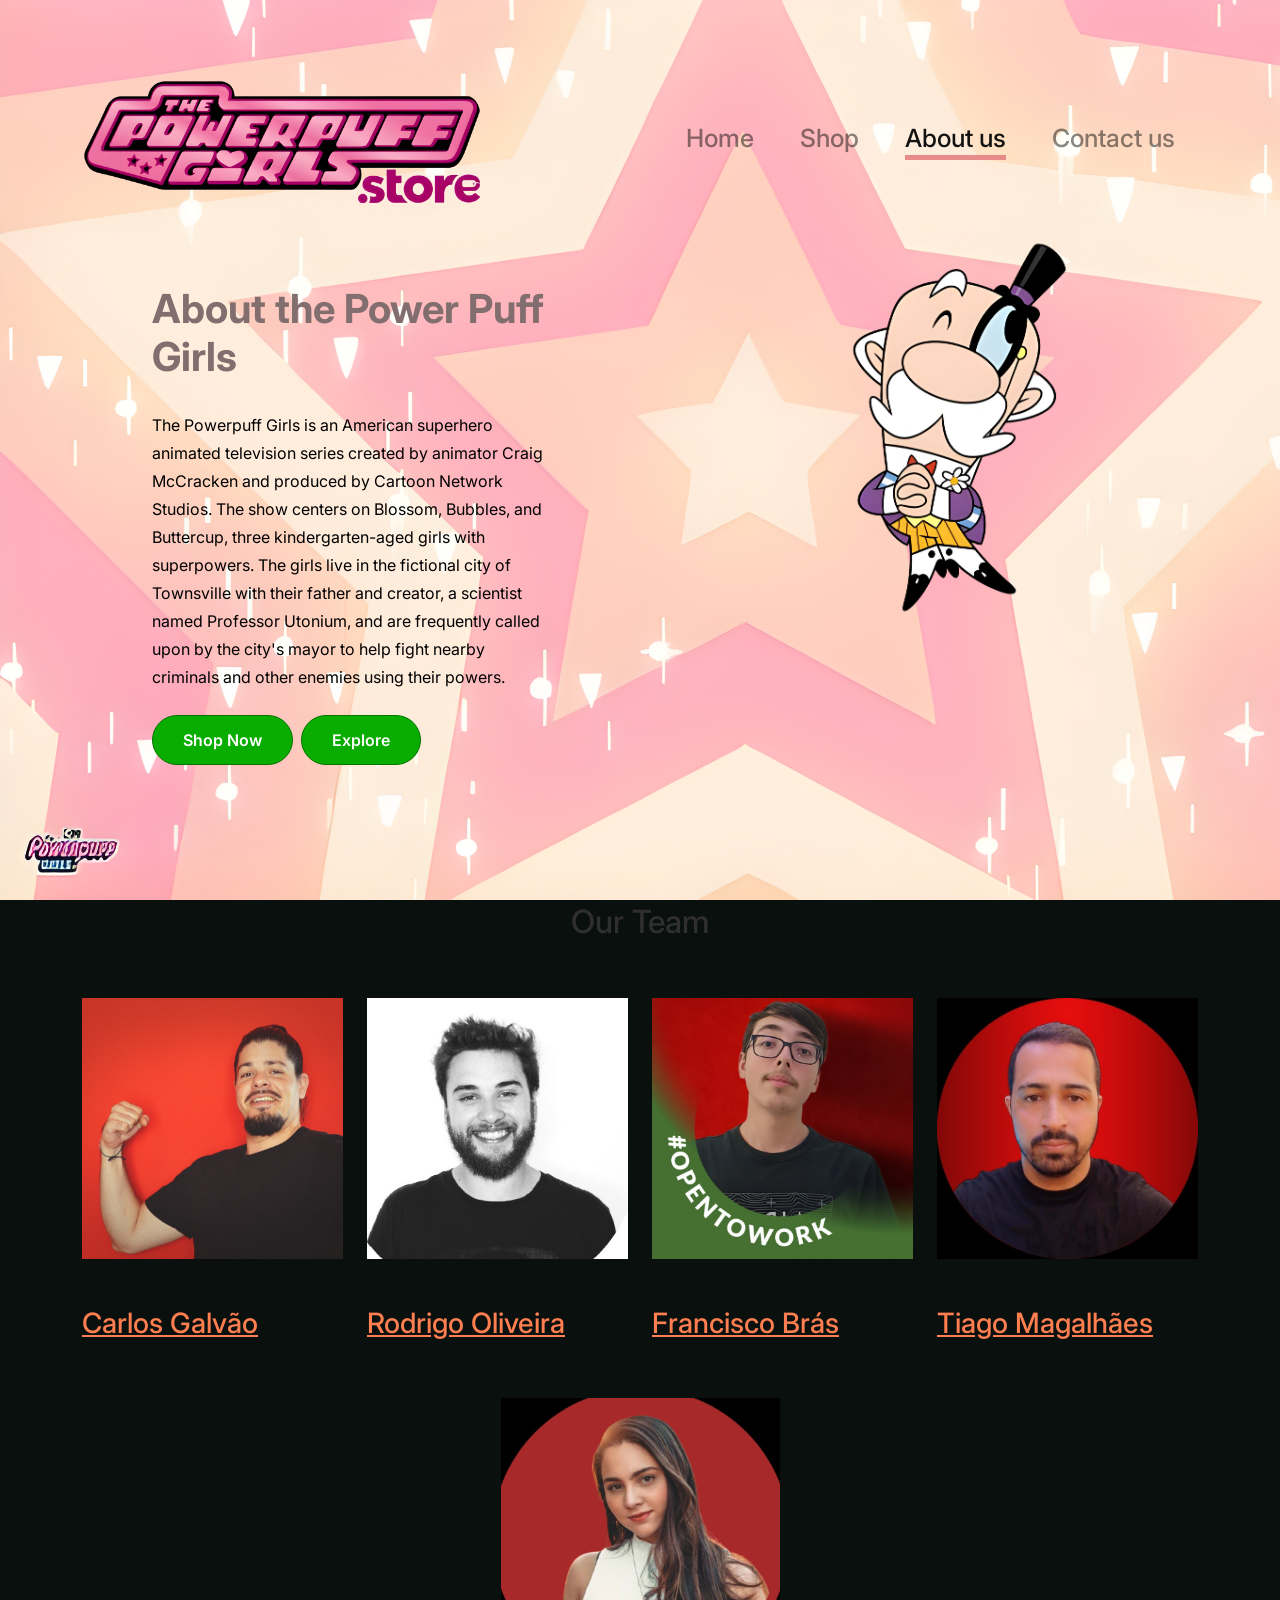
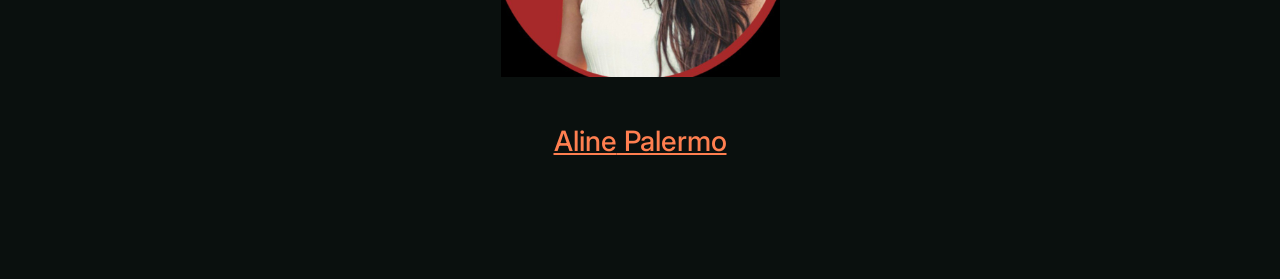
<file: Hackathon Front/about.html>
<!doctype html>
<html lang="en">
<head>
  <meta charset="utf-8">
  <meta name="viewport" content="width=device-width, initial-scale=1, shrink-to-fit=no">
  <meta name="author" content="Untree.co">
  <link rel="shortcut icon" href="power-images/image-removebg-preview.png">

  <meta name="description" content="" />
  <meta name="keywords" content="bootstrap, bootstrap4" />

		<!-- Bootstrap CSS -->
		<link href="css/bootstrap.min.css" rel="stylesheet">
		<link href="https://cdnjs.cloudflare.com/ajax/libs/font-awesome/6.0.0-beta3/css/all.min.css" rel="stylesheet">
		<link href="css/tiny-slider.css" rel="stylesheet">
		<link href="css/style.css" rel="stylesheet">
		<title>Power Puff Girls</title>
	</head>

	<body style="background-image: url(power-images/headerbg.png); background-repeat: no-repeat; background-attachment: fixed; background-size: cover;">

		<!-- Start Header/Navigation -->
		<nav class="custom-navbar navbar navbar navbar-expand-md navbar-dark bg-dark" arial-label="Furni navigation bar">

			<div class="container">
				<a class="navbar-brand" href="index.html"><img src="power-images/navbar.png" style="width: 400px;"></img><span></span></a>

				<button class="navbar-toggler" type="button" data-bs-toggle="collapse" data-bs-target="#navbarsFurni" aria-controls="navbarsFurni" aria-expanded="false" aria-label="Toggle navigation">
					<span class="navbar-toggler-icon"></span>
				</button>

				<div class="collapse navbar-collapse" id="navbarsFurni">
					<ul class="custom-navbar-nav navbar-nav ms-auto mb-2 mb-md-0">
						<li class="nav-item ">
							<a class="nav-link" href="index.html">Home</a>
						</li>
						<li><a class="nav-link" href="shop.html">Shop</a></li>
						<li class="active"><a class="nav-link" href="about.html">About us</a></li>
						
						
						<li><a class="nav-link" href="contact.html">Contact us</a></li>
					</ul>

					
				</div>
			</div>
				
		</nav>
		<!-- End Header/Navigation -->

		<!-- Start Hero Section -->
			<div class="hero">
				<div class="container">
					<div class="row justify-content-between">
						<div class="col-lg-5">
							<div class="intro-excerpt">
								<h1>About the Power Puff Girls</h1>
								<p class="mb-4" style="color: black; font-size: medium;">The Powerpuff Girls is an American superhero animated television series created by animator Craig McCracken and produced by Cartoon Network Studios. The show centers on Blossom, Bubbles, and Buttercup, three kindergarten-aged girls with superpowers. The girls live in the fictional city of Townsville with their father and creator, a scientist named Professor Utonium, and are frequently called upon by the city's mayor to help fight nearby criminals and other enemies using their powers.</p>
								<p><a href="shop.html" class="btn btn-secondary me-2" style="background-color: #09ad00; border-color: #067200; color: white;">Shop Now</a><a href="shop.html" class="btn btn-white" style="background-color:#09ad00; border-color: #067200;">Explore</a></p>
							</div>
						</div>
						<div class="col-lg-7">
							<div class="hero-img-wrap">
								<img src="power-images/Aboutusmayor.png" class="img-fluid" style="width: 900px;">
							</div>
						</div>
					</div>
				</div>
			</div>
		<!-- End Hero Section -->

		

		<!-- Start Why Choose Us Section -->
		
		<!-- End Why Choose Us Section -->

		<!-- Start Team Section -->
		<div class="untree_co-section">
			<div class="container">

				<div class="row mb-5">
					<div class="col-lg-5 mx-auto text-center">
						<h2 class="section-title">Our Team</h2>
					</div>
				</div>

				<div class="row">

					<!-- Start Column 1 -->
					<div class="col-12 col-md-6 col-lg-3 mb-5 mb-md-0">
						<img src="power-images/Galvao.jpg" class="img-fluid mb-5">
						<h3 clas><a href="https://www.linkedin.com/in/carlosgalvao13/"><span class="">Carlos</span> Galvão</a></h3>


					</div> 
					<!-- End Column 1 -->

					<!-- Start Column 2 -->
					<div class="col-12 col-md-6 col-lg-3 mb-5 mb-md-0">
						<img src="power-images/Rodrigo.jpg" class="img-fluid mb-5">

						<h3 clas><a href="https://www.linkedin.com/in/rodrigooliveira94/"><span class="">Rodrigo</span> Oliveira</a></h3>
          


					</div> 
					<!-- End Column 2 -->

					<!-- Start Column 3 -->
					<div class="col-12 col-md-6 col-lg-3 mb-5 mb-md-0">
						<img src="power-images/Pudim.jpg" class="img-fluid mb-5">
						<h3 clas><a href="https://www.linkedin.com/in/dev-francisco-bras/"><span class="">Francisco</span> Brás</a></h3>


					</div> 
					<!-- End Column 3 -->

					<!-- Start Column 4 -->
					<div class="col-12 col-md-6 col-lg-3 mb-5 mb-md-0">
						<img src="power-images/Tiago.jpg" class="img-fluid mb-5">

						<h3 clas><a href="https://www.linkedin.com/in/dev-tiago-magalhaes/"><span class="">Tiago</span> Magalhães</a></h3>



          
					</div> 
					<!-- End Column 4 -->

					<!-- Start Column 4 -->
					<center><div class="col-12 col-md-6 col-lg-3 mb-5 mb-md-0" style="padding-top: 50px;">
						<img src="power-images/Aline.jpg" class="img-fluid mb-5">

						<h3 clas><a href="https://www.linkedin.com/in/alinepalermo/"><span class="">Aline</span> Palermo</a></h3>

            

          
					</div> </center>
					<!-- End Column 4 -->

					

				</div>
			</div>
		</div>
		<!-- End Team Section -->
		<style>
			 a{
				color: coral;
			}
		</style>

		<script src="js/bootstrap.bundle.min.js"></script>
		<script src="js/tiny-slider.js"></script>
		<script src="js/custom.js"></script>
	</body>

</html>
</file>
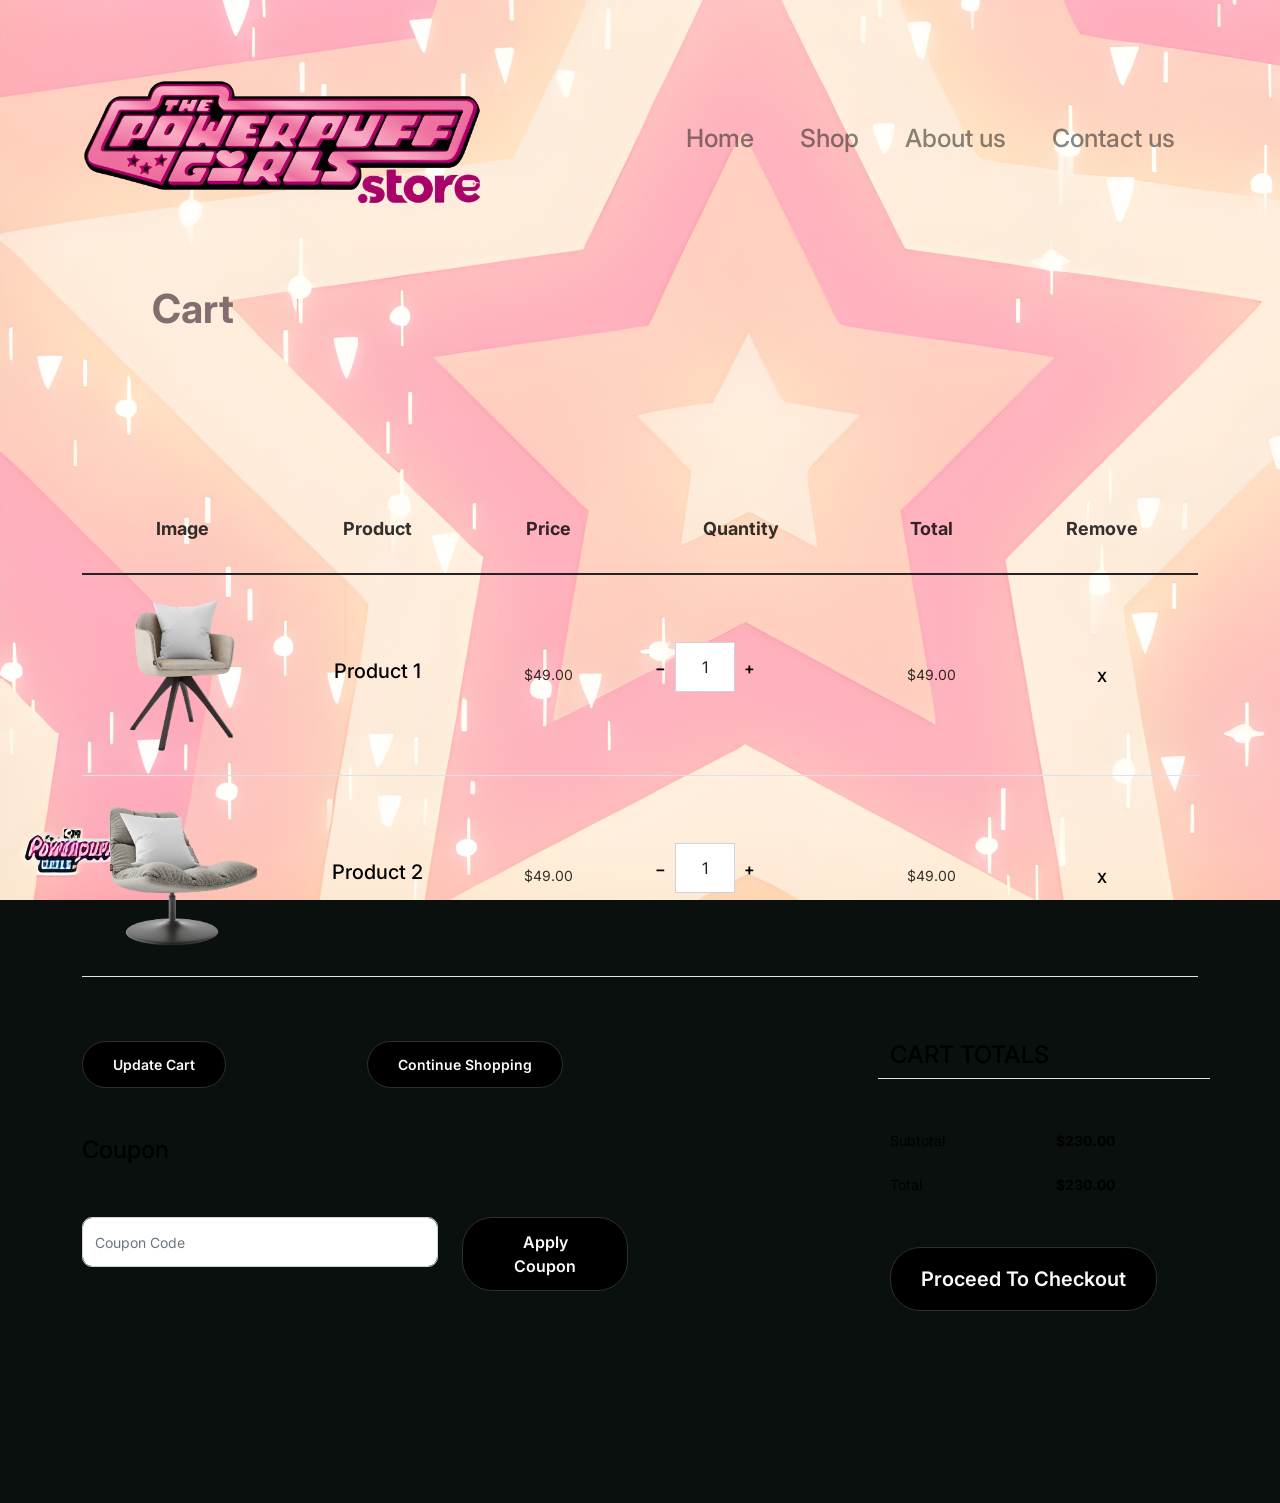
<file: Hackathon Front/cart.html>
<!doctype html>
<html lang="en">
<head>
  <meta charset="utf-8">
  <meta name="viewport" content="width=device-width, initial-scale=1, shrink-to-fit=no">
  <meta name="author" content="Untree.co">
  <link rel="shortcut icon" href="power-images/image-removebg-preview.png">

  <meta name="description" content="" />
  <meta name="keywords" content="bootstrap, bootstrap4" />

		<!-- Bootstrap CSS -->
		<link href="css/bootstrap.min.css" rel="stylesheet">
		<link href="https://cdnjs.cloudflare.com/ajax/libs/font-awesome/6.0.0-beta3/css/all.min.css" rel="stylesheet">
		<link href="css/tiny-slider.css" rel="stylesheet">
		<link href="css/style.css" rel="stylesheet">
		<title>Power Puff Girls</title>
	</head>

	<body style="background-image: url(power-images/headerbg.png); background-repeat: no-repeat; background-attachment: fixed; background-size: cover;">

		<!-- Start Header/Navigation -->
		<nav class="custom-navbar navbar navbar navbar-expand-md navbar-dark bg-dark" arial-label="Furni navigation bar">

			<div class="container">
				<a class="navbar-brand" href="index.html"><img src="power-images/navbar.png" style="width: 400px;"></img><span></span></a>

				<button class="navbar-toggler" type="button" data-bs-toggle="collapse" data-bs-target="#navbarsFurni" aria-controls="navbarsFurni" aria-expanded="false" aria-label="Toggle navigation">
					<span class="navbar-toggler-icon"></span>
				</button>

				<div class="collapse navbar-collapse" id="navbarsFurni">
					<ul class="custom-navbar-nav navbar-nav ms-auto mb-2 mb-md-0">
						<li class="nav-item ">
							<a class="nav-link" href="index.html">Home</a>
						</li>
						<li><a class="nav-link" href="shop.html">Shop</a></li>
						<li><a class="nav-link" href="about.html">About us</a></li>
						
						
						<li><a class="nav-link" href="contact.html">Contact us</a></li>
					</ul>

					
				</div>
			</div>
				
		</nav>
		<!-- End Header/Navigation -->

		<!-- Start Hero Section -->
			<div class="hero">
				<div class="container">
					<div class="row justify-content-between">
						<div class="col-lg-5">
							<div class="intro-excerpt">
								<h1>Cart</h1>
							</div>
						</div>
						<div class="col-lg-7">
							
						</div>
					</div>
				</div>
			</div>
		<!-- End Hero Section -->

		

		<div class="untree_co-section before-footer-section">
            <div class="container">
              <div class="row mb-5">
                <form class="col-md-12" method="post">
                  <div class="site-blocks-table">
                    <table class="table">
                      <thead>
                        <tr>
                          <th class="product-thumbnail">Image</th>
                          <th class="product-name">Product</th>
                          <th class="product-price">Price</th>
                          <th class="product-quantity">Quantity</th>
                          <th class="product-total">Total</th>
                          <th class="product-remove">Remove</th>
                        </tr>
                      </thead>
                      <tbody>
                        <tr>
                          <td class="product-thumbnail">
                            <img src="images/product-1.png" alt="Image" class="img-fluid">
                          </td>
                          <td class="product-name">
                            <h2 class="h5 text-black">Product 1</h2>
                          </td>
                          <td>$49.00</td>
                          <td>
                            <div class="input-group mb-3 d-flex align-items-center quantity-container" style="max-width: 120px;">
                              <div class="input-group-prepend">
                                <button class="btn btn-outline-black decrease" type="button">&minus;</button>
                              </div>
                              <input type="text" class="form-control text-center quantity-amount" value="1" placeholder="" aria-label="Example text with button addon" aria-describedby="button-addon1">
                              <div class="input-group-append">
                                <button class="btn btn-outline-black increase" type="button">&plus;</button>
                              </div>
                            </div>
        
                          </td>
                          <td>$49.00</td>
                          <td><a href="#" class="btn btn-black btn-sm">X</a></td>
                        </tr>
        
                        <tr>
                          <td class="product-thumbnail">
                            <img src="images/product-2.png" alt="Image" class="img-fluid">
                          </td>
                          <td class="product-name">
                            <h2 class="h5 text-black">Product 2</h2>
                          </td>
                          <td>$49.00</td>
                          <td>
                            <div class="input-group mb-3 d-flex align-items-center quantity-container" style="max-width: 120px;">
                              <div class="input-group-prepend">
                                <button class="btn btn-outline-black decrease" type="button">&minus;</button>
                              </div>
                              <input type="text" class="form-control text-center quantity-amount" value="1" placeholder="" aria-label="Example text with button addon" aria-describedby="button-addon1">
                              <div class="input-group-append">
                                <button class="btn btn-outline-black increase" type="button">&plus;</button>
                              </div>
                            </div>
        
                          </td>
                          <td>$49.00</td>
                          <td><a href="#" class="btn btn-black btn-sm">X</a></td>
                        </tr>
                      </tbody>
                    </table>
                  </div>
                </form>
              </div>
        
              <div class="row">
                <div class="col-md-6">
                  <div class="row mb-5">
                    <div class="col-md-6 mb-3 mb-md-0">
                      <button class="btn btn-black btn-sm btn-block">Update Cart</button>
                    </div>
                    <div class="col-md-6">
                      <button class="btn btn-outline-black btn-sm btn-block">Continue Shopping</button>
                    </div>
                  </div>
                  <div class="row">
                    <div class="col-md-12">
                      <label class="text-black h4" for="coupon">Coupon</label>
                      <p>Enter your coupon code if you have one.</p>
                    </div>
                    <div class="col-md-8 mb-3 mb-md-0">
                      <input type="text" class="form-control py-3" id="coupon" placeholder="Coupon Code">
                    </div>
                    <div class="col-md-4">
                      <button class="btn btn-black">Apply Coupon</button>
                    </div>
                  </div>
                </div>
                <div class="col-md-6 pl-5">
                  <div class="row justify-content-end">
                    <div class="col-md-7">
                      <div class="row">
                        <div class="col-md-12 text-right border-bottom mb-5">
                          <h3 class="text-black h4 text-uppercase">Cart Totals</h3>
                        </div>
                      </div>
                      <div class="row mb-3">
                        <div class="col-md-6">
                          <span class="text-black">Subtotal</span>
                        </div>
                        <div class="col-md-6 text-right">
                          <strong class="text-black">$230.00</strong>
                        </div>
                      </div>
                      <div class="row mb-5">
                        <div class="col-md-6">
                          <span class="text-black">Total</span>
                        </div>
                        <div class="col-md-6 text-right">
                          <strong class="text-black">$230.00</strong>
                        </div>
                      </div>
        
                      <div class="row">
                        <div class="col-md-12">
                          <button class="btn btn-black btn-lg py-3 btn-block" onclick="window.location='checkout.html'">Proceed To Checkout</button>
                        </div>
                      </div>
                    </div>
                  </div>
                </div>
              </div>
            </div>
          </div>
		




		<script src="js/bootstrap.bundle.min.js"></script>
		<script src="js/tiny-slider.js"></script>
		<script src="js/custom.js"></script>
	</body>

</html>
</file>
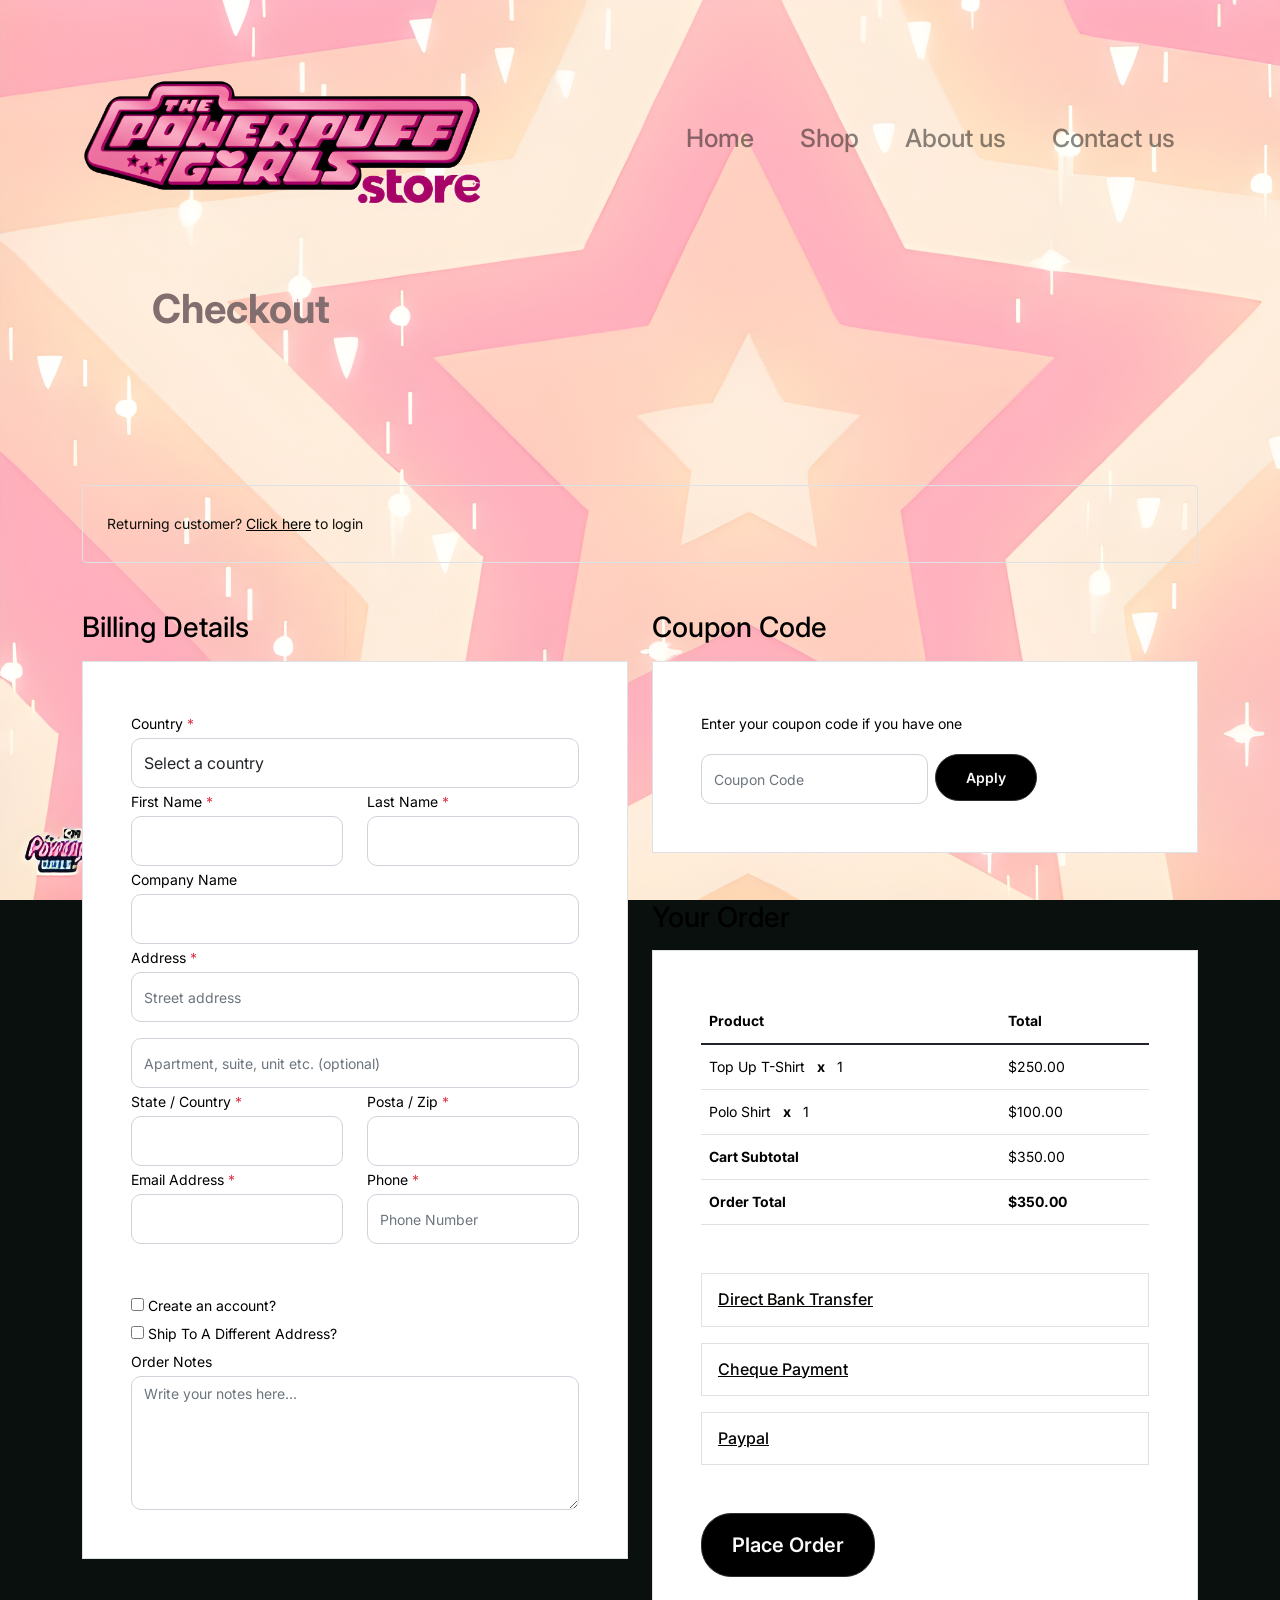
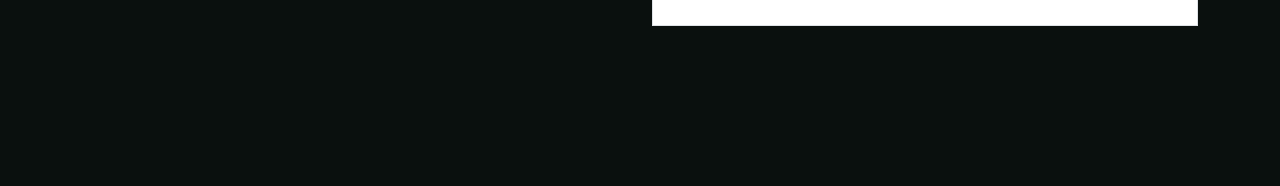
<file: Hackathon Front/checkout.html>
<!doctype html>
<html lang="en">
<head>
  <meta charset="utf-8">
  <meta name="viewport" content="width=device-width, initial-scale=1, shrink-to-fit=no">
  <meta name="author" content="Untree.co">
  <link rel="shortcut icon" href="power-images/image-removebg-preview.png">

  <meta name="description" content="" />
  <meta name="keywords" content="bootstrap, bootstrap4" />

		<!-- Bootstrap CSS -->
		<link href="css/bootstrap.min.css" rel="stylesheet">
		<link href="https://cdnjs.cloudflare.com/ajax/libs/font-awesome/6.0.0-beta3/css/all.min.css" rel="stylesheet">
		<link href="css/tiny-slider.css" rel="stylesheet">
		<link href="css/style.css" rel="stylesheet">
		<title>Power Puff Girls</title>
	</head>

	<body style="background-image: url(power-images/headerbg.png); background-repeat: no-repeat; background-attachment: fixed; background-size: cover;">

		<!-- Start Header/Navigation -->
		<nav class="custom-navbar navbar navbar navbar-expand-md navbar-dark bg-dark" arial-label="Furni navigation bar">

			<div class="container">
				<a class="navbar-brand" href="index.html"><img src="power-images/navbar.png" style="width: 400px;"></img><span></span></a>

				<button class="navbar-toggler" type="button" data-bs-toggle="collapse" data-bs-target="#navbarsFurni" aria-controls="navbarsFurni" aria-expanded="false" aria-label="Toggle navigation">
					<span class="navbar-toggler-icon"></span>
				</button>

				<div class="collapse navbar-collapse" id="navbarsFurni">
					<ul class="custom-navbar-nav navbar-nav ms-auto mb-2 mb-md-0">
						<li class="nav-item ">
							<a class="nav-link" href="index.html">Home</a>
						</li>
						<li><a class="nav-link" href="shop.html">Shop</a></li>
						<li><a class="nav-link" href="about.html">About us</a></li>
						
						
						<li><a class="nav-link" href="contact.html">Contact us</a></li>
					</ul>

					
				</div>
			</div>
				
		</nav>
		<!-- End Header/Navigation -->

		<!-- Start Hero Section -->
			<div class="hero">
				<div class="container">
					<div class="row justify-content-between">
						<div class="col-lg-5">
							<div class="intro-excerpt">
								<h1>Checkout</h1>
							</div>
						</div>
						<div class="col-lg-7">
							
						</div>
					</div>
				</div>
			</div>
		<!-- End Hero Section -->

		<div class="untree_co-section">
		    <div class="container">
		      <div class="row mb-5">
		        <div class="col-md-12">
		          <div class="border p-4 rounded" role="alert">
		            Returning customer? <a href="#">Click here</a> to login
		          </div>
		        </div>
		      </div>
		      <div class="row">
		        <div class="col-md-6 mb-5 mb-md-0">
		          <h2 class="h3 mb-3 text-black">Billing Details</h2>
		          <div class="p-3 p-lg-5 border bg-white">
		            <div class="form-group">
		              <label for="c_country" class="text-black">Country <span class="text-danger">*</span></label>
		              <select id="c_country" class="form-control">
		                <option value="1">Select a country</option>    
		                <option value="2">bangladesh</option>    
		                <option value="3">Algeria</option>    
		                <option value="4">Afghanistan</option>    
		                <option value="5">Ghana</option>    
		                <option value="6">Albania</option>    
		                <option value="7">Bahrain</option>    
		                <option value="8">Colombia</option>    
		                <option value="9">Dominican Republic</option>    
		              </select>
		            </div>
		            <div class="form-group row">
		              <div class="col-md-6">
		                <label for="c_fname" class="text-black">First Name <span class="text-danger">*</span></label>
		                <input type="text" class="form-control" id="c_fname" name="c_fname">
		              </div>
		              <div class="col-md-6">
		                <label for="c_lname" class="text-black">Last Name <span class="text-danger">*</span></label>
		                <input type="text" class="form-control" id="c_lname" name="c_lname">
		              </div>
		            </div>

		            <div class="form-group row">
		              <div class="col-md-12">
		                <label for="c_companyname" class="text-black">Company Name </label>
		                <input type="text" class="form-control" id="c_companyname" name="c_companyname">
		              </div>
		            </div>

		            <div class="form-group row">
		              <div class="col-md-12">
		                <label for="c_address" class="text-black">Address <span class="text-danger">*</span></label>
		                <input type="text" class="form-control" id="c_address" name="c_address" placeholder="Street address">
		              </div>
		            </div>

		            <div class="form-group mt-3">
		              <input type="text" class="form-control" placeholder="Apartment, suite, unit etc. (optional)">
		            </div>

		            <div class="form-group row">
		              <div class="col-md-6">
		                <label for="c_state_country" class="text-black">State / Country <span class="text-danger">*</span></label>
		                <input type="text" class="form-control" id="c_state_country" name="c_state_country">
		              </div>
		              <div class="col-md-6">
		                <label for="c_postal_zip" class="text-black">Posta / Zip <span class="text-danger">*</span></label>
		                <input type="text" class="form-control" id="c_postal_zip" name="c_postal_zip">
		              </div>
		            </div>

		            <div class="form-group row mb-5">
		              <div class="col-md-6">
		                <label for="c_email_address" class="text-black">Email Address <span class="text-danger">*</span></label>
		                <input type="text" class="form-control" id="c_email_address" name="c_email_address">
		              </div>
		              <div class="col-md-6">
		                <label for="c_phone" class="text-black">Phone <span class="text-danger">*</span></label>
		                <input type="text" class="form-control" id="c_phone" name="c_phone" placeholder="Phone Number">
		              </div>
		            </div>

		            <div class="form-group">
		              <label for="c_create_account" class="text-black" data-bs-toggle="collapse" href="#create_an_account" role="button" aria-expanded="false" aria-controls="create_an_account"><input type="checkbox" value="1" id="c_create_account"> Create an account?</label>
		              <div class="collapse" id="create_an_account">
		                <div class="py-2 mb-4">
		                  <p class="mb-3">Create an account by entering the information below. If you are a returning customer please login at the top of the page.</p>
		                  <div class="form-group">
		                    <label for="c_account_password" class="text-black">Account Password</label>
		                    <input type="email" class="form-control" id="c_account_password" name="c_account_password" placeholder="">
		                  </div>
		                </div>
		              </div>
		            </div>


		            <div class="form-group">
		              <label for="c_ship_different_address" class="text-black" data-bs-toggle="collapse" href="#ship_different_address" role="button" aria-expanded="false" aria-controls="ship_different_address"><input type="checkbox" value="1" id="c_ship_different_address"> Ship To A Different Address?</label>
		              <div class="collapse" id="ship_different_address">
		                <div class="py-2">

		                  <div class="form-group">
		                    <label for="c_diff_country" class="text-black">Country <span class="text-danger">*</span></label>
		                    <select id="c_diff_country" class="form-control">
		                      <option value="1">Select a country</option>    
		                      <option value="2">bangladesh</option>    
		                      <option value="3">Algeria</option>    
		                      <option value="4">Afghanistan</option>    
		                      <option value="5">Ghana</option>    
		                      <option value="6">Albania</option>    
		                      <option value="7">Bahrain</option>    
		                      <option value="8">Colombia</option>    
		                      <option value="9">Dominican Republic</option>    
		                    </select>
		                  </div>


		                  <div class="form-group row">
		                    <div class="col-md-6">
		                      <label for="c_diff_fname" class="text-black">First Name <span class="text-danger">*</span></label>
		                      <input type="text" class="form-control" id="c_diff_fname" name="c_diff_fname">
		                    </div>
		                    <div class="col-md-6">
		                      <label for="c_diff_lname" class="text-black">Last Name <span class="text-danger">*</span></label>
		                      <input type="text" class="form-control" id="c_diff_lname" name="c_diff_lname">
		                    </div>
		                  </div>

		                  <div class="form-group row">
		                    <div class="col-md-12">
		                      <label for="c_diff_companyname" class="text-black">Company Name </label>
		                      <input type="text" class="form-control" id="c_diff_companyname" name="c_diff_companyname">
		                    </div>
		                  </div>

		                  <div class="form-group row  mb-3">
		                    <div class="col-md-12">
		                      <label for="c_diff_address" class="text-black">Address <span class="text-danger">*</span></label>
		                      <input type="text" class="form-control" id="c_diff_address" name="c_diff_address" placeholder="Street address">
		                    </div>
		                  </div>

		                  <div class="form-group">
		                    <input type="text" class="form-control" placeholder="Apartment, suite, unit etc. (optional)">
		                  </div>

		                  <div class="form-group row">
		                    <div class="col-md-6">
		                      <label for="c_diff_state_country" class="text-black">State / Country <span class="text-danger">*</span></label>
		                      <input type="text" class="form-control" id="c_diff_state_country" name="c_diff_state_country">
		                    </div>
		                    <div class="col-md-6">
		                      <label for="c_diff_postal_zip" class="text-black">Posta / Zip <span class="text-danger">*</span></label>
		                      <input type="text" class="form-control" id="c_diff_postal_zip" name="c_diff_postal_zip">
		                    </div>
		                  </div>

		                  <div class="form-group row mb-5">
		                    <div class="col-md-6">
		                      <label for="c_diff_email_address" class="text-black">Email Address <span class="text-danger">*</span></label>
		                      <input type="text" class="form-control" id="c_diff_email_address" name="c_diff_email_address">
		                    </div>
		                    <div class="col-md-6">
		                      <label for="c_diff_phone" class="text-black">Phone <span class="text-danger">*</span></label>
		                      <input type="text" class="form-control" id="c_diff_phone" name="c_diff_phone" placeholder="Phone Number">
		                    </div>
		                  </div>

		                </div>

		              </div>
		            </div>

		            <div class="form-group">
		              <label for="c_order_notes" class="text-black">Order Notes</label>
		              <textarea name="c_order_notes" id="c_order_notes" cols="30" rows="5" class="form-control" placeholder="Write your notes here..."></textarea>
		            </div>

		          </div>
		        </div>
		        <div class="col-md-6">

		          <div class="row mb-5">
		            <div class="col-md-12">
		              <h2 class="h3 mb-3 text-black">Coupon Code</h2>
		              <div class="p-3 p-lg-5 border bg-white">

		                <label for="c_code" class="text-black mb-3">Enter your coupon code if you have one</label>
		                <div class="input-group w-75 couponcode-wrap">
		                  <input type="text" class="form-control me-2" id="c_code" placeholder="Coupon Code" aria-label="Coupon Code" aria-describedby="button-addon2">
		                  <div class="input-group-append">
		                    <button class="btn btn-black btn-sm" type="button" id="button-addon2">Apply</button>
		                  </div>
		                </div>

		              </div>
		            </div>
		          </div>

		          <div class="row mb-5">
		            <div class="col-md-12">
		              <h2 class="h3 mb-3 text-black">Your Order</h2>
		              <div class="p-3 p-lg-5 border bg-white">
		                <table class="table site-block-order-table mb-5">
		                  <thead>
		                    <th>Product</th>
		                    <th>Total</th>
		                  </thead>
		                  <tbody>
		                    <tr>
		                      <td>Top Up T-Shirt <strong class="mx-2">x</strong> 1</td>
		                      <td>$250.00</td>
		                    </tr>
		                    <tr>
		                      <td>Polo Shirt <strong class="mx-2">x</strong>   1</td>
		                      <td>$100.00</td>
		                    </tr>
		                    <tr>
		                      <td class="text-black font-weight-bold"><strong>Cart Subtotal</strong></td>
		                      <td class="text-black">$350.00</td>
		                    </tr>
		                    <tr>
		                      <td class="text-black font-weight-bold"><strong>Order Total</strong></td>
		                      <td class="text-black font-weight-bold"><strong>$350.00</strong></td>
		                    </tr>
		                  </tbody>
		                </table>

		                <div class="border p-3 mb-3">
		                  <h3 class="h6 mb-0"><a class="d-block" data-bs-toggle="collapse" href="#collapsebank" role="button" aria-expanded="false" aria-controls="collapsebank">Direct Bank Transfer</a></h3>

		                  <div class="collapse" id="collapsebank">
		                    <div class="py-2">
		                      <p class="mb-0">Make your payment directly into our bank account. Please use your Order ID as the payment reference. Your order won’t be shipped until the funds have cleared in our account.</p>
		                    </div>
		                  </div>
		                </div>

		                <div class="border p-3 mb-3">
		                  <h3 class="h6 mb-0"><a class="d-block" data-bs-toggle="collapse" href="#collapsecheque" role="button" aria-expanded="false" aria-controls="collapsecheque">Cheque Payment</a></h3>

		                  <div class="collapse" id="collapsecheque">
		                    <div class="py-2">
		                      <p class="mb-0">Make your payment directly into our bank account. Please use your Order ID as the payment reference. Your order won’t be shipped until the funds have cleared in our account.</p>
		                    </div>
		                  </div>
		                </div>

		                <div class="border p-3 mb-5">
		                  <h3 class="h6 mb-0"><a class="d-block" data-bs-toggle="collapse" href="#collapsepaypal" role="button" aria-expanded="false" aria-controls="collapsepaypal">Paypal</a></h3>

		                  <div class="collapse" id="collapsepaypal">
		                    <div class="py-2">
		                      <p class="mb-0">Make your payment directly into our bank account. Please use your Order ID as the payment reference. Your order won’t be shipped until the funds have cleared in our account.</p>
		                    </div>
		                  </div>
		                </div>

		                <div class="form-group">
		                  <button class="btn btn-black btn-lg py-3 btn-block" onclick="window.location='thankyou.html'">Place Order</button>
		                </div>

		              </div>
		            </div>
		          </div>

		        </div>
		      </div>
		      <!-- </form> -->
		    </div>
		  </div>

		


		<script src="js/bootstrap.bundle.min.js"></script>
		<script src="js/tiny-slider.js"></script>
		<script src="js/custom.js"></script>
	</body>

</html>
</file>
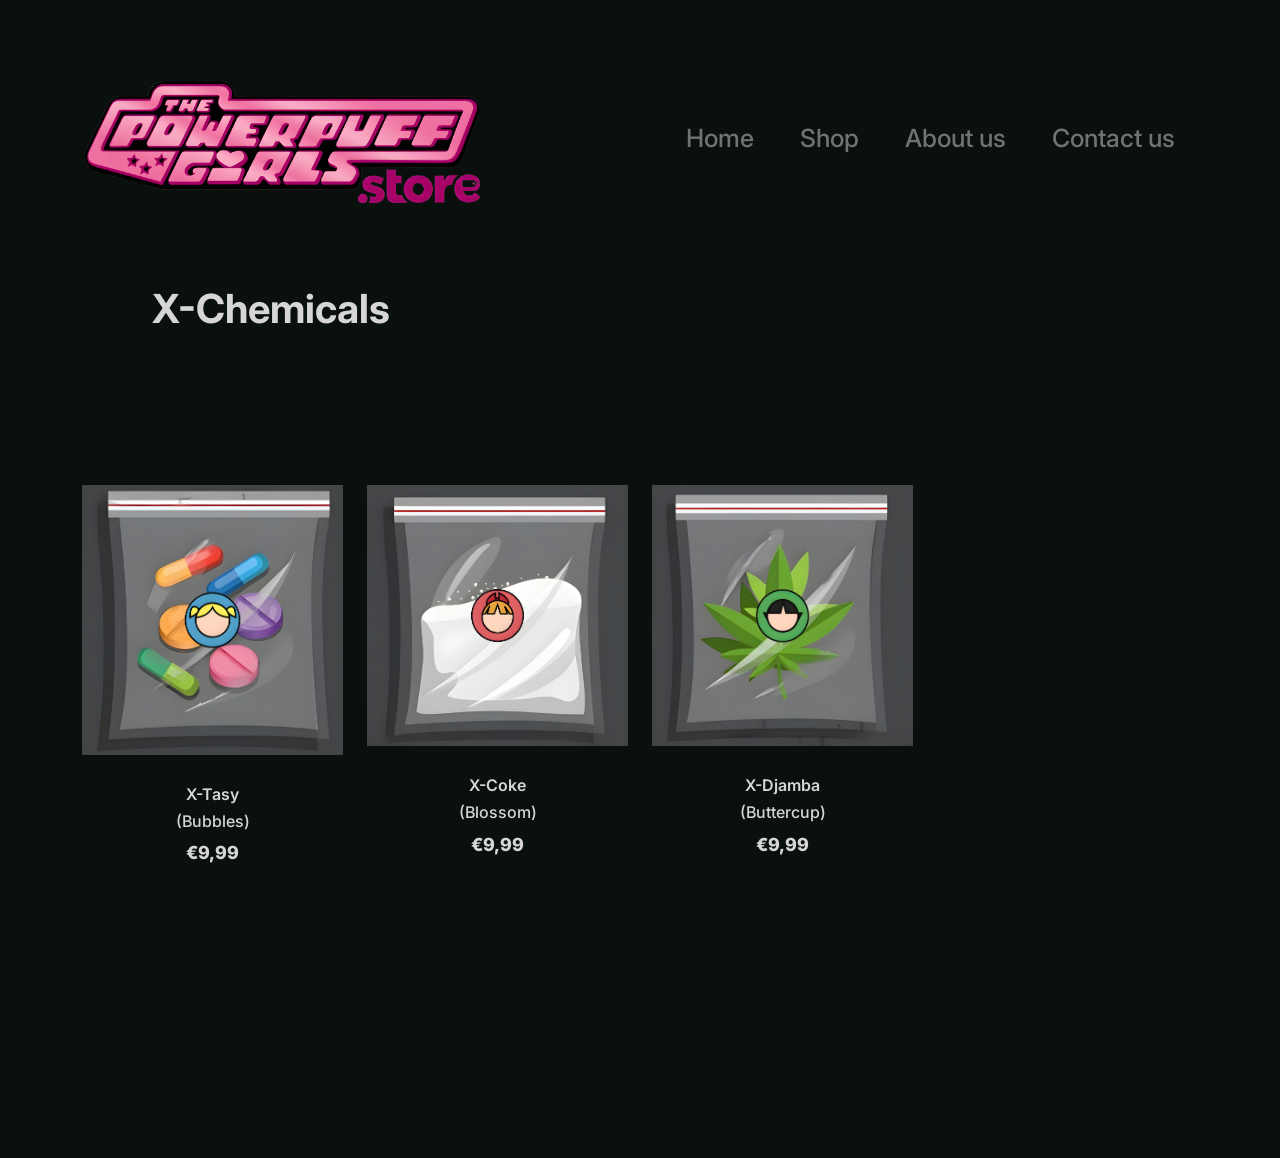
<file: Hackathon Front/drugs.html>
<!doctype html>
<html lang="en">
<head>
  <meta charset="utf-8">
  <meta name="viewport" content="width=device-width, initial-scale=1, shrink-to-fit=no">
  <meta name="author" content="Untree.co">
  <link rel="shortcut icon" href="power-images/image-removebg-preview.png">

  <meta name="description" content="" />
  <meta name="keywords" content="bootstrap, bootstrap4" />

		<!-- Bootstrap CSS -->
		<link href="css/bootstrap.min.css" rel="stylesheet">
		<link href="https://cdnjs.cloudflare.com/ajax/libs/font-awesome/6.0.0-beta3/css/all.min.css" rel="stylesheet">
		<link href="css/tiny-slider.css" rel="stylesheet">
		<link href="css/style.css" rel="stylesheet">
		<script
        src="https://cdnjs.cloudflare.com/ajax/libs/jquery/2.2.4/jquery.min.js">
    </script>
		<script src="js/main.js"></script>
		<title>Mojo Jojo Drugs</title>
	</head>

	<body style="background-image: url(https://wallpaperset.com/w/full/e/9/5/505684.jpg); background-repeat: no-repeat; background-attachment: fixed; background-size: cover;">

		<!-- Start Header/Navigation -->
		<nav class="custom-navbar navbar navbar navbar-expand-md navbar-dark bg-dark" arial-label="Furni navigation bar">

			<div class="container">
				<a class="navbar-brand" href="index.html"><img src="power-images/navbar.png" style="width: 400px;"></img><span></span></a>

				<button class="navbar-toggler" type="button" data-bs-toggle="collapse" data-bs-target="#navbarsFurni" aria-controls="navbarsFurni" aria-expanded="false" aria-label="Toggle navigation">
					<span class="navbar-toggler-icon"></span>
				</button>

				<div class="collapse navbar-collapse" id="navbarsFurni">
					<ul class="custom-navbar-nav navbar-nav ms-auto mb-2 mb-md-0">
						<li class="nav-item ">
							<a class="nav-link" href="index.html" >Home</a>
						</li>
						<li><a class="nav-link" href="shop.html">Shop</a></li>
						<li><a class="nav-link" href="about.html">About us</a></li>
						
						
						<li><a class="nav-link" href="contact.html">Contact us</a></li>
					</ul>

				</div>
			</div>
				
		</nav>
		<!-- End Header/Navigation -->

		<!-- Start Hero Section -->
			<div class="hero">
				<div class="container">
					<div class="row justify-content-between">
						<div class="col-lg-5">
							<div class="intro-excerpt">
								<h1 style="color: #d6d6d6;">X-Chemicals</h1>
							</div>
						</div>
						<div class="col-lg-7">
							
						</div>
					</div>
				</div>
			</div>
		<!-- End Hero Section -->

		

		<div class="untree_co-section product-section before-footer-section">
		    <div class="container">
		      	<div class="row">

		      		<!-- Start Column 1 -->
					<div class="col-12 col-md-4 col-lg-3 mb-5">
						<a class="product-item" href="#">
							<img src="power-images/bubbles-drug-package.jpg" class="img-fluid product-thumbnail">
							<h3 class="product-title" style="color: #d6d6d6;">X-Tasy</h3>
                            <h6 class="product-title" style="color: #d6d6d6;">(Bubbles)</h6>
							<strong class="product-price" style="color: #d6d6d6;">€9,99</strong>

							<span class="icon-cross" product-id="1">
								<img src="images/cross.svg" class="img-fluid">
							</span>
						</a>
					</div> 
					<!-- End Column 1 -->
						
					<!-- Start Column 2 -->
					<div class="col-12 col-md-4 col-lg-3 mb-5">
						<a class="product-item" href="#">
							<img src="power-images/blossom-drug-package.jpg" class="img-fluid product-thumbnail">
							<h3 class="product-title" style="color: #d6d6d6;">X-Coke</h3>
                            <h6 class="product-title" style="color: #d6d6d6;">(Blossom)</h6>
							<strong class="product-price" style="color: #d6d6d6;">€9,99</strong>

							<span class="icon-cross" product-id="2" onclick="updateItemsinStock(2,1)">
								<img src="images/cross.svg" class="img-fluid">
							</span>
						</a>
					</div> 
					<!-- End Column 2 -->

					<!-- Start Column 3 -->
					<div class="col-12 col-md-4 col-lg-3 mb-5">
						<a class="product-item" href="#">
							<img src="power-images/buttercup-drug-package.jpg" class="img-fluid product-thumbnail">
							<h3 class="product-title" style="color: #d6d6d6;">X-Djamba</h3>
							<h6 class="product-title" style="color: #d6d6d6;">(Buttercup)</h6>
							<strong class="product-price" style="color: #d6d6d6;">€9,99</strong>

							<span class="icon-cross" product-id="3">
								<img src="images/cross.svg" class="img-fluid">
							</span>
						</a>
					</div>
					<!-- End Column 3 -->
		      	</div>
		    </div>
		</div>

     


		

        <style>

            .custom-navbar {
  background: transparent !important;
  padding-top: 20px;
  padding-bottom: 20px; }
  .custom-navbar .navbar-brand {
    font-size: 32px;
    font-weight: 600;
  }
    .custom-navbar .navbar-brand > span {
      opacity: .4; }
  .custom-navbar .navbar-toggler {
    border-color: transparent; }
    .custom-navbar .navbar-toggler:active, .custom-navbar .navbar-toggler:focus {
      -webkit-box-shadow: none;
      box-shadow: none;
      outline: none; }
  @media (min-width: 992px) {
    .custom-navbar .custom-navbar-nav li {
      margin-left: 15px;
      margin-right: 15px; } }
  .custom-navbar .custom-navbar-nav li a {
    font-size: 25px;
    font-weight: 500;
    color: #d6d6d6 !important;
    opacity: .5;
    -webkit-transition: .3s all ease;
    -o-transition: .3s all ease;
    transition: .3s all ease;
    position: relative; }
    @media (min-width: 768px) {
      .custom-navbar .custom-navbar-nav li a:before {
        content: "";
        position: absolute;
        bottom: 0;
        left: 8px;
        right: 8px;
        background: #E78C89;
        height: 5px;
        opacity: 1;
        visibility: visible;
        width: 0;
        -webkit-transition: .15s all ease-out;
        -o-transition: .15s all ease-out;
        transition: .15s all ease-out; } }
    .custom-navbar .custom-navbar-nav li a:hover {
      opacity: 1; }
      .custom-navbar .custom-navbar-nav li a:hover:before {
        width: calc(100% - 16px); }
  .custom-navbar .custom-navbar-nav li.active a {
    opacity: 1; }
    .custom-navbar .custom-navbar-nav li.active a:before {
      width: calc(100% - 16px); }
  .custom-navbar .custom-navbar-cta {
    margin-left: 0 !important;
    -webkit-box-orient: horizontal;
    -webkit-box-direction: normal;
    -ms-flex-direction: row;
    flex-direction: row; }
    @media (min-width: 768px) {
      .custom-navbar .custom-navbar-cta {
        margin-left: 40px !important; } }
    .custom-navbar .custom-navbar-cta li {
      margin-left: 0px;
      margin-right: 0px; }
      .custom-navbar .custom-navbar-cta li:first-child {
        margin-right: 20px; }
        </style>
		<script src="js/bootstrap.bundle.min.js"></script>
		<script src="js/tiny-slider.js"></script>
		<script src="js/custom.js"></script>
	</body>

</html>
</file>
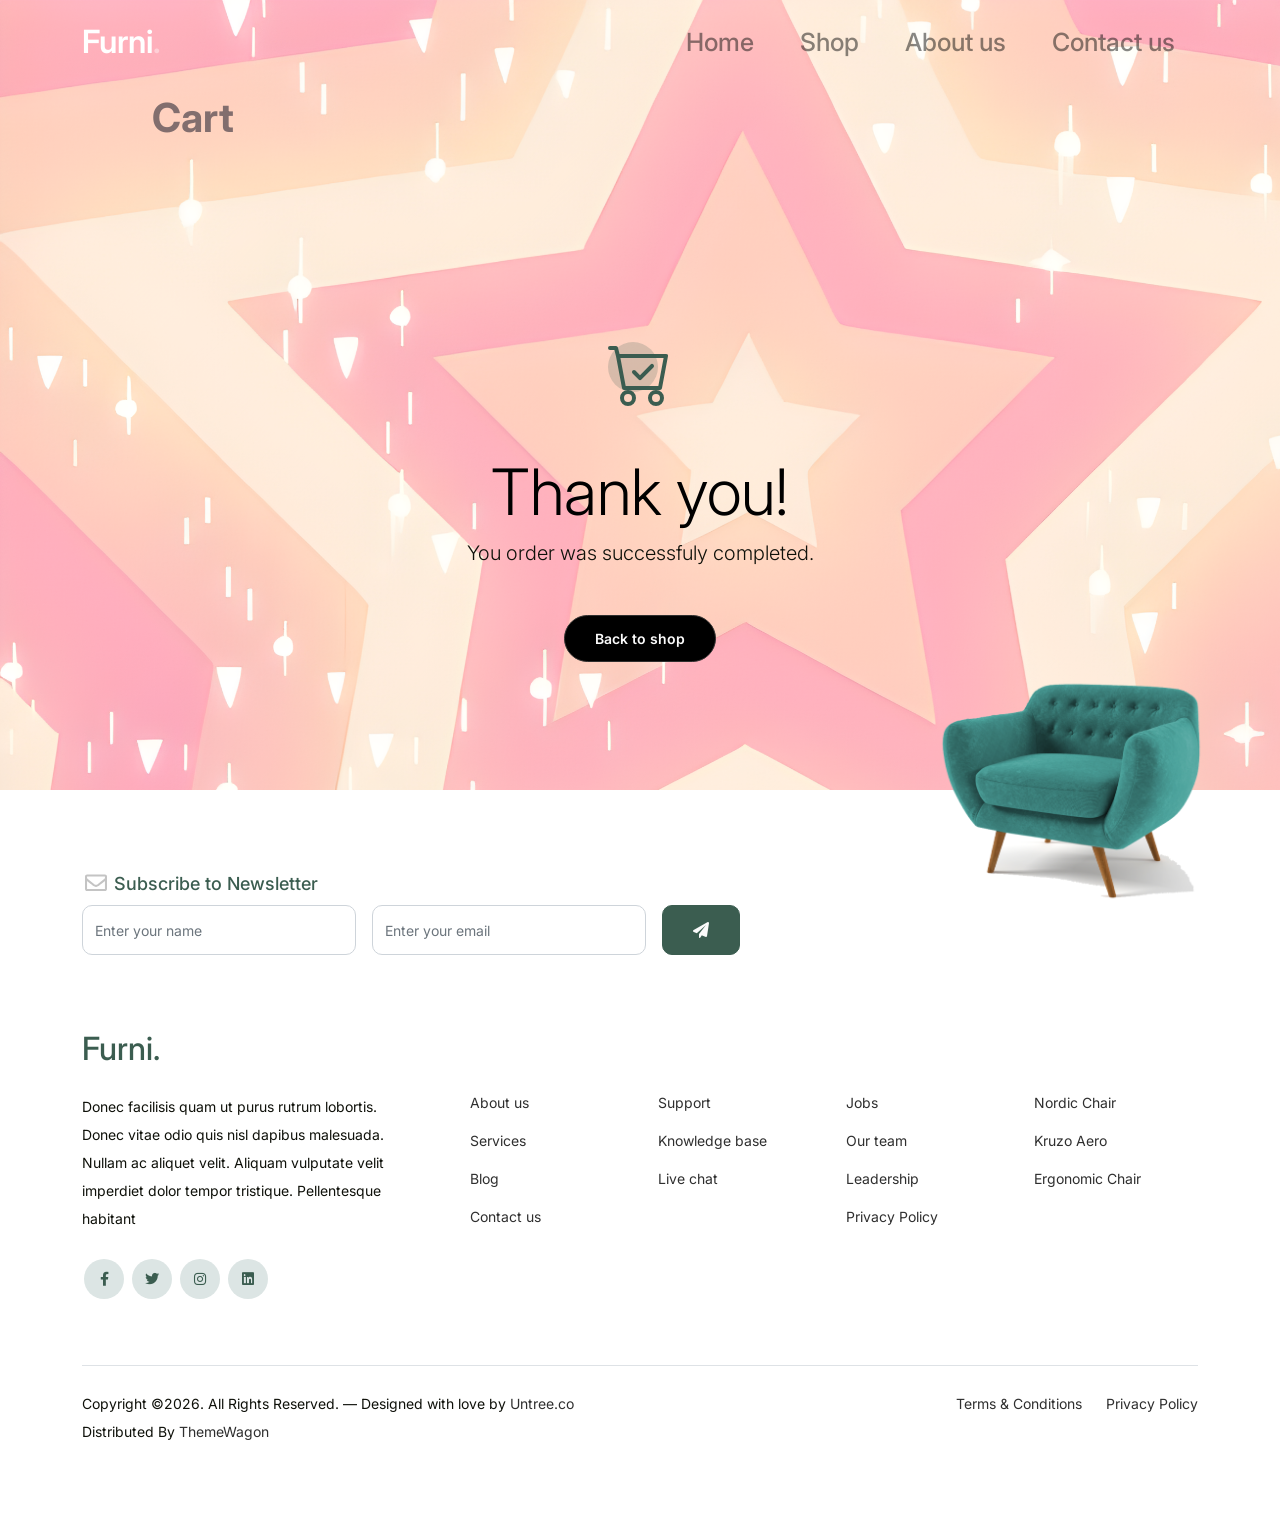
<file: Hackathon Front/thankyou.html>
<!doctype html>
<html lang="en">
<head>
  <meta charset="utf-8">
  <meta name="viewport" content="width=device-width, initial-scale=1, shrink-to-fit=no">
  <meta name="author" content="Untree.co">
  <link rel="shortcut icon" href="power-images/image-removebg-preview.png">

  <meta name="description" content="" />
  <meta name="keywords" content="bootstrap, bootstrap4" />

		<!-- Bootstrap CSS -->
		<link href="css/bootstrap.min.css" rel="stylesheet">
		<link href="https://cdnjs.cloudflare.com/ajax/libs/font-awesome/6.0.0-beta3/css/all.min.css" rel="stylesheet">
		<link href="css/tiny-slider.css" rel="stylesheet">
		<link href="css/style.css" rel="stylesheet">
		<title>Power Puff Girls</title>
	</head>

	<body style="background-image: url(power-images/headerbg.png); background-repeat: no-repeat; background-attachment: fixed; background-size: cover;">

		<!-- Start Header/Navigation -->
		<nav class="custom-navbar navbar navbar navbar-expand-md navbar-dark bg-dark" arial-label="Furni navigation bar">

			<div class="container">
				<a class="navbar-brand" href="index.html">Furni<span>.</span></a>

				<button class="navbar-toggler" type="button" data-bs-toggle="collapse" data-bs-target="#navbarsFurni" aria-controls="navbarsFurni" aria-expanded="false" aria-label="Toggle navigation">
					<span class="navbar-toggler-icon"></span>
				</button>

				<div class="collapse navbar-collapse" id="navbarsFurni">
					<ul class="custom-navbar-nav navbar-nav ms-auto mb-2 mb-md-0">
						<li class="nav-item ">
							<a class="nav-link" href="index.html">Home</a>
						</li>
						<li><a class="nav-link" href="shop.html">Shop</a></li>
						<li><a class="nav-link" href="about.html">About us</a></li>
						
						
						<li><a class="nav-link" href="contact.html">Contact us</a></li>
					</ul>

					
				</div>
			</div>
				
		</nav>
		<!-- End Header/Navigation -->

		<!-- Start Hero Section -->
			<div class="hero">
				<div class="container">
					<div class="row justify-content-between">
						<div class="col-lg-5">
							<div class="intro-excerpt">
								<h1>Cart</h1>
							</div>
						</div>
						<div class="col-lg-7">
							
						</div>
					</div>
				</div>
			</div>
		<!-- End Hero Section -->

		

		<div class="untree_co-section">
    <div class="container">
      <div class="row">
        <div class="col-md-12 text-center pt-5">
          <span class="display-3 thankyou-icon text-primary">
            <svg width="1em" height="1em" viewBox="0 0 16 16" class="bi bi-cart-check mb-5" fill="currentColor" xmlns="http://www.w3.org/2000/svg">
              <path fill-rule="evenodd" d="M11.354 5.646a.5.5 0 0 1 0 .708l-3 3a.5.5 0 0 1-.708 0l-1.5-1.5a.5.5 0 1 1 .708-.708L8 8.293l2.646-2.647a.5.5 0 0 1 .708 0z"/>
              <path fill-rule="evenodd" d="M0 1.5A.5.5 0 0 1 .5 1H2a.5.5 0 0 1 .485.379L2.89 3H14.5a.5.5 0 0 1 .491.592l-1.5 8A.5.5 0 0 1 13 12H4a.5.5 0 0 1-.491-.408L2.01 3.607 1.61 2H.5a.5.5 0 0 1-.5-.5zM3.102 4l1.313 7h8.17l1.313-7H3.102zM5 12a2 2 0 1 0 0 4 2 2 0 0 0 0-4zm7 0a2 2 0 1 0 0 4 2 2 0 0 0 0-4zm-7 1a1 1 0 1 0 0 2 1 1 0 0 0 0-2zm7 0a1 1 0 1 0 0 2 1 1 0 0 0 0-2z"/>
            </svg>
          </span>
          <h2 class="display-3 text-black">Thank you!</h2>
          <p class="lead mb-5">You order was successfuly completed.</p>
          <p><a href="shop.html" class="btn btn-sm btn-outline-black">Back to shop</a></p>
        </div>
      </div>
    </div>
  </div>

		<!-- Start Footer Section -->
		<footer class="footer-section">
			<div class="container relative">

				<div class="sofa-img">
					<img src="images/sofa.png" alt="Image" class="img-fluid">
				</div>

				<div class="row">
					<div class="col-lg-8">
						<div class="subscription-form">
							<h3 class="d-flex align-items-center"><span class="me-1"><img src="images/envelope-outline.svg" alt="Image" class="img-fluid"></span><span>Subscribe to Newsletter</span></h3>

							<form action="#" class="row g-3">
								<div class="col-auto">
									<input type="text" class="form-control" placeholder="Enter your name">
								</div>
								<div class="col-auto">
									<input type="email" class="form-control" placeholder="Enter your email">
								</div>
								<div class="col-auto">
									<button class="btn btn-primary">
										<span class="fa fa-paper-plane"></span>
									</button>
								</div>
							</form>

						</div>
					</div>
				</div>

				<div class="row g-5 mb-5">
					<div class="col-lg-4">
						<div class="mb-4 footer-logo-wrap"><a href="#" class="footer-logo">Furni<span>.</span></a></div>
						<p class="mb-4">Donec facilisis quam ut purus rutrum lobortis. Donec vitae odio quis nisl dapibus malesuada. Nullam ac aliquet velit. Aliquam vulputate velit imperdiet dolor tempor tristique. Pellentesque habitant</p>

						<ul class="list-unstyled custom-social">
							<li><a href="#"><span class="fa fa-brands fa-facebook-f"></span></a></li>
							<li><a href="#"><span class="fa fa-brands fa-twitter"></span></a></li>
							<li><a href="#"><span class="fa fa-brands fa-instagram"></span></a></li>
							<li><a href="#"><span class="fa fa-brands fa-linkedin"></span></a></li>
						</ul>
					</div>

					<div class="col-lg-8">
						<div class="row links-wrap">
							<div class="col-6 col-sm-6 col-md-3">
								<ul class="list-unstyled">
									<li><a href="#">About us</a></li>
									<li><a href="#">Services</a></li>
									<li><a href="#">Blog</a></li>
									<li><a href="#">Contact us</a></li>
								</ul>
							</div>

							<div class="col-6 col-sm-6 col-md-3">
								<ul class="list-unstyled">
									<li><a href="#">Support</a></li>
									<li><a href="#">Knowledge base</a></li>
									<li><a href="#">Live chat</a></li>
								</ul>
							</div>

							<div class="col-6 col-sm-6 col-md-3">
								<ul class="list-unstyled">
									<li><a href="#">Jobs</a></li>
									<li><a href="#">Our team</a></li>
									<li><a href="#">Leadership</a></li>
									<li><a href="#">Privacy Policy</a></li>
								</ul>
							</div>

							<div class="col-6 col-sm-6 col-md-3">
								<ul class="list-unstyled">
									<li><a href="#">Nordic Chair</a></li>
									<li><a href="#">Kruzo Aero</a></li>
									<li><a href="#">Ergonomic Chair</a></li>
								</ul>
							</div>
						</div>
					</div>

				</div>

				<div class="border-top copyright">
					<div class="row pt-4">
						<div class="col-lg-6">
							<p class="mb-2 text-center text-lg-start">Copyright &copy;<script>document.write(new Date().getFullYear());</script>. All Rights Reserved. &mdash; Designed with love by <a href="https://untree.co">Untree.co</a> Distributed By <a href="https://themewagon.com">ThemeWagon</a> <!-- License information: https://untree.co/license/ -->
            </p>
						</div>

						<div class="col-lg-6 text-center text-lg-end">
							<ul class="list-unstyled d-inline-flex ms-auto">
								<li class="me-4"><a href="#">Terms &amp; Conditions</a></li>
								<li><a href="#">Privacy Policy</a></li>
							</ul>
						</div>

					</div>
				</div>

			</div>
		</footer>
		<!-- End Footer Section -->	


		<script src="js/bootstrap.bundle.min.js"></script>
		<script src="js/tiny-slider.js"></script>
		<script src="js/custom.js"></script>
	</body>

</html>
</file>
<file: Hackathon Front/css/tiny-slider.css>
.tns-outer{padding:0 !important}.tns-outer [hidden]{display:none !important}.tns-outer [aria-controls],.tns-outer [data-action]{cursor:pointer}.tns-slider{-webkit-transition:all 0s;-moz-transition:all 0s;transition:all 0s}.tns-slider>.tns-item{-webkit-box-sizing:border-box;-moz-box-sizing:border-box;box-sizing:border-box}.tns-horizontal.tns-subpixel{white-space:nowrap}.tns-horizontal.tns-subpixel>.tns-item{display:inline-block;vertical-align:top;white-space:normal}.tns-horizontal.tns-no-subpixel:after{content:'';display:table;clear:both}.tns-horizontal.tns-no-subpixel>.tns-item{float:left}.tns-horizontal.tns-carousel.tns-no-subpixel>.tns-item{margin-right:-100%}.tns-no-calc{position:relative;left:0}.tns-gallery{position:relative;left:0;min-height:1px}.tns-gallery>.tns-item{position:absolute;left:-100%;-webkit-transition:transform 0s, opacity 0s;-moz-transition:transform 0s, opacity 0s;transition:transform 0s, opacity 0s}.tns-gallery>.tns-slide-active{position:relative;left:auto !important}.tns-gallery>.tns-moving{-webkit-transition:all 0.25s;-moz-transition:all 0.25s;transition:all 0.25s}.tns-autowidth{display:inline-block}.tns-lazy-img{-webkit-transition:opacity 0.6s;-moz-transition:opacity 0.6s;transition:opacity 0.6s;opacity:0.6}.tns-lazy-img.tns-complete{opacity:1}.tns-ah{-webkit-transition:height 0s;-moz-transition:height 0s;transition:height 0s}.tns-ovh{overflow:hidden}.tns-visually-hidden{position:absolute;left:-10000em}.tns-transparent{opacity:0;visibility:hidden}.tns-fadeIn{opacity:1;filter:alpha(opacity=100);z-index:0}.tns-normal,.tns-fadeOut{opacity:0;filter:alpha(opacity=0);z-index:-1}.tns-vpfix{white-space:nowrap}.tns-vpfix>div,.tns-vpfix>li{display:inline-block}.tns-t-subp2{margin:0 auto;width:310px;position:relative;height:10px;overflow:hidden}.tns-t-ct{width:2333.3333333%;width:-webkit-calc(100% * 70 / 3);width:-moz-calc(100% * 70 / 3);width:calc(100% * 70 / 3);position:absolute;right:0}.tns-t-ct:after{content:'';display:table;clear:both}.tns-t-ct>div{width:1.4285714%;width:-webkit-calc(100% / 70);width:-moz-calc(100% / 70);width:calc(100% / 70);height:10px;float:left}

/*# sourceMappingURL=sourcemaps/tiny-slider.css.map */
</file>
<file: Hackathon Front/css/style.css>
@import url("https://fonts.googleapis.com/css2?family=Inter:wght@400;500;600;700;800&display=swap");
body {
  overflow-x: hidden;
  position: relative; }

body {
  font-family: "Inter", sans-serif;
  font-weight: 400;
  line-height: 28px;
  color: #0f110a;
  font-size: 14px;
  background-color: #0a100e; }

a {
  text-decoration: none;
  -webkit-transition: .3s all ease;
  -o-transition: .3s all ease;
  transition: .3s all ease;
  color: #040403;
  text-decoration: underline; }
  a:hover {
    color: #070706;
    text-decoration: none; }
  a.more {
    font-weight: 600; }

.hero {
  padding-bottom: 10px;
  padding-top: 10px;
}

.hero .container {
  width: 1000px;
}

.custom-navbar {
  background: transparent !important;
  padding-top: 20px;
  padding-bottom: 20px; }
  .custom-navbar .navbar-brand {
    font-size: 32px;
    font-weight: 600;
  }
    .custom-navbar .navbar-brand > span {
      opacity: .4; }
  .custom-navbar .navbar-toggler {
    border-color: transparent; }
    .custom-navbar .navbar-toggler:active, .custom-navbar .navbar-toggler:focus {
      -webkit-box-shadow: none;
      box-shadow: none;
      outline: none; }
  @media (min-width: 992px) {
    .custom-navbar .custom-navbar-nav li {
      margin-left: 15px;
      margin-right: 15px; } }
  .custom-navbar .custom-navbar-nav li a {
    font-size: 25px;
    font-weight: 500;
    color: #121210 !important;
    opacity: .5;
    -webkit-transition: .3s all ease;
    -o-transition: .3s all ease;
    transition: .3s all ease;
    position: relative; }
    @media (min-width: 768px) {
      .custom-navbar .custom-navbar-nav li a:before {
        content: "";
        position: absolute;
        bottom: 0;
        left: 8px;
        right: 8px;
        background: #E78C89;
        height: 5px;
        opacity: 1;
        visibility: visible;
        width: 0;
        -webkit-transition: .15s all ease-out;
        -o-transition: .15s all ease-out;
        transition: .15s all ease-out; } }
    .custom-navbar .custom-navbar-nav li a:hover {
      opacity: 1; }
      .custom-navbar .custom-navbar-nav li a:hover:before {
        width: calc(100% - 16px); }
  .custom-navbar .custom-navbar-nav li.active a {
    opacity: 1; }
    .custom-navbar .custom-navbar-nav li.active a:before {
      width: calc(100% - 16px); }
  .custom-navbar .custom-navbar-cta {
    margin-left: 0 !important;
    -webkit-box-orient: horizontal;
    -webkit-box-direction: normal;
    -ms-flex-direction: row;
    flex-direction: row; }
    @media (min-width: 768px) {
      .custom-navbar .custom-navbar-cta {
        margin-left: 40px !important; } }
    .custom-navbar .custom-navbar-cta li {
      margin-left: 0px;
      margin-right: 0px; }
      .custom-navbar .custom-navbar-cta li:first-child {
        margin-right: 20px; }

.hero {
  
  padding: calc(4rem - 0px) 0 0rem 0; }
  @media (min-width: 768px) {
    .hero {
      padding: calc(4rem - 0px) 0 4rem 0; } }
  @media (min-width: 992px) {
    .hero {
      padding: calc(8rem - 0px) 0 8rem 0; } }
  .hero .intro-excerpt {
    position: relative;
    z-index: 4; }
    @media (min-width: 992px) {
      .hero .intro-excerpt {
        max-width: 450px; } }
  .hero h1 {
    font-weight: 700;
    color: #826e6e;
    margin-bottom: 30px; }
    @media (min-width: 1400px) {
      .hero h1 {
        font-size: 54px; } }
  .hero p {
    color: rgba(190, 99, 99, 0.5);
    margin-botom: 30px; }
  .hero .hero-img-wrap {
    position: relative; }
    .hero .hero-img-wrap img {
      position: relative;
      top: 0px;
      right: 0px;
      z-index: 2;
      max-width: 780px;
      left: -20px; }
      @media (min-width: 768px) {
        .hero .hero-img-wrap img {
          right: 0px;
          left: -100px; } }
      @media (min-width: 992px) {
        .hero .hero-img-wrap img {
          left: 0px;
          top: -80px;
          position: absolute;
          right: -50px; } }
      @media (min-width: 1200px) {
        .hero .hero-img-wrap img {
          left: 0px;
          top: -80px;
          right: -100px; } }
    
      @media (min-width: 1200px) {
        .hero .hero-img-wrap:after {
          top: -40px; } }

.btn {
  font-weight: 600;
  padding: 12px 30px;
  border-radius: 30px;
  color: #fbfbfb;
  background: #000000;
  border-color: #2f2f2f; }
  .btn:hover {
    color: #000000;
    background: #222222;
    border-color: #222222; }
  .btn:active, .btn:focus {
    outline: none !important;
    -webkit-box-shadow: none;
    box-shadow: none; }
  .btn.btn-primary {
    background: #3b5d50;
    border-color: #3b5d50; }
    .btn.btn-primary:hover {
      background: #314d43;
      border-color: #314d43; }
  .btn.btn-secondary {
    color: #2f2f2f;
    background: #0a0a0a;
    border-color: #030303; }
    .btn.btn-secondary:hover {
      background: #0d0d0c;
      border-color: #0c0c0b; }
  .btn.btn-white-outline {
    background: transparent;
    border-width: 2px;
    border-color: rgba(255, 255, 255, 0.3); }
    .btn.btn-white-outline:hover {
      border-color: white;
      color: #ffffff; }

.section-title {
  color: #2f2f2f; }

.product-section {
  padding: 7rem 0; }
  .product-section .product-item {
    text-align: center;
    text-decoration: none;
    display: block;
    position: relative;
    padding-bottom: 50px;
    cursor: pointer; }
    .product-section .product-item .product-thumbnail {
      margin-bottom: 30px;
      position: relative;
      top: 0;
      -webkit-transition: .3s all ease;
      -o-transition: .3s all ease;
      transition: .3s all ease; }
    .product-section .product-item h3 {
      font-weight: 600;
      font-size: 16px; }
    .product-section .product-item strong {
      font-weight: 800 !important;
      font-size: 18px !important; }
    .product-section .product-item h3, .product-section .product-item strong {
      color: #2f2f2f;
      text-decoration: none; }
    .product-section .product-item .icon-cross {
      position: absolute;
      width: 35px;
      height: 35px;
      display: inline-block;
      background: #2f2f2f;
      bottom: 15px;
      left: 50%;
      -webkit-transform: translateX(-50%);
      -ms-transform: translateX(-50%);
      transform: translateX(-50%);
      margin-bottom: -17.5px;
      border-radius: 50%;
      opacity: 0;
      visibility: hidden;
      -webkit-transition: .3s all ease;
      -o-transition: .3s all ease;
      transition: .3s all ease; }
      .product-section .product-item .icon-cross img {
        position: absolute;
        left: 50%;
        top: 50%;
        -webkit-transform: translate(-50%, -50%);
        -ms-transform: translate(-50%, -50%);
        transform: translate(-50%, -50%); }
    .product-section .product-item:before {
      bottom: 0;
      left: 0;
      right: 0;
      position: absolute;
      content: "";
      background: #dce5e4;
      height: 0%;
      z-index: -1;
      border-radius: 10px;
      -webkit-transition: .3s all ease;
      -o-transition: .3s all ease;
      transition: .3s all ease; }
    .product-section .product-item:hover .product-thumbnail {
      top: -25px; }
    .product-section .product-item:hover .icon-cross {
      bottom: 0;
      opacity: 1;
      visibility: visible; }
    .product-section .product-item:hover:before {
      height: 0%; }

.why-choose-section {
  padding: 7rem 0; }
  .why-choose-section .img-wrap {
    position: relative; 
    width: 400px;
}
    .why-choose-section .img-wrap:before {
      position: absolute;
      content: "";
      width: 255px;
      height: 217px;
      background-image: url("../images/dots-yellow.sg");
      background-repeat: no-repeat;
      background-size: contain;
      -webkit-transform: translate(-40%, -40%);
      -ms-transform: translate(-40%, -40%);
      transform: translate(-40%, -40%);
      z-index: -1; }
    .why-choose-section .img-wrap img {
      border-radius: 20px; }

.feature {
  margin-bottom: 30px; }
  .feature .icon {
    display: inline-block;
    position: relative;
    margin-bottom: 20px; }
    .feature .icon:before {
      content: "";
      width: 33px;
      height: 33px;
      position: absolute;
      background: rgba(59, 93, 80, 0.2);
      border-radius: 50%;
      right: -8px;
      bottom: 0; }
  .feature h3 {
    font-size: 14px;
    color: #2f2f2f; }
  .feature p {
    font-size: 14px;
    line-height: 22px;
    color: #6a6a6a; }

.we-help-section {
  padding: 7rem 0; }
  .we-help-section .imgs-grid {
    display: -ms-grid;
    display: grid;
    -ms-grid-columns: (1fr)[27];
    grid-template-columns: repeat(27, 1fr);
    position: relative; }
    .we-help-section .imgs-grid:before {
      position: absolute;
      content: "";
      width: 255px;
      height: 217px;
      background-image: url("../images/dots-green.sg");
      background-size: contain;
      background-repeat: no-repeat;
      -webkit-transform: translate(-40%, -40%);
      -ms-transform: translate(-40%, -40%);
      transform: translate(-40%, -40%);
      z-index: -1; }
    .we-help-section .imgs-grid .grid {
      position: relative; }
      .we-help-section .imgs-grid .grid img {
        border-radius: 20px;
        max-width: 100%; }
      .we-help-section .imgs-grid .grid.grid-1 {
        -ms-grid-column: 1;
        -ms-grid-column-span: 18;
        grid-column: 1 / span 18;
        -ms-grid-row: 1;
        -ms-grid-row-span: 27;
        grid-row: 1 / span 27; }
      .we-help-section .imgs-grid .grid.grid-2 {
        -ms-grid-column: 19;
        -ms-grid-column-span: 27;
        grid-column: 19 / span 27;
        -ms-grid-row: 1;
        -ms-grid-row-span: 5;
        grid-row: 1 / span 5;
        padding-left: 20px; }
      .we-help-section .imgs-grid .grid.grid-3 {
        -ms-grid-column: 14;
        -ms-grid-column-span: 16;
        grid-column: 14 / span 16;
        -ms-grid-row: 6;
        -ms-grid-row-span: 27;
        grid-row: 6 / span 27;
        padding-top: 20px; }

.custom-list {
  width: 100%; }
  .custom-list li {
    display: inline-block;
    width: calc(50% - 20px);
    margin-bottom: 12px;
    line-height: 1.5;
    position: relative;
    padding-left: 20px; }
    .custom-list li:before {
      content: "";
      width: 8px;
      height: 8px;
      border-radius: 50%;
      border: 2px solid #3b5d50;
      position: absolute;
      left: 0;
      top: 8px; }

.popular-product {
  padding: 0 0 7rem 0; }
  .popular-product .product-item-sm h3 {
    font-size: 14px;
    font-weight: 700;
    color: #2f2f2f; }
  .popular-product .product-item-sm a {
    text-decoration: none;
    color: #2f2f2f;
    -webkit-transition: .3s all ease;
    -o-transition: .3s all ease;
    transition: .3s all ease; }
    .popular-product .product-item-sm a:hover {
      color: rgba(47, 47, 47, 0.5); }
  .popular-product .product-item-sm p {
    line-height: 1.4;
    margin-bottom: 10px;
    font-size: 14px; }
  .popular-product .product-item-sm .thumbnail {
    margin-right: 10px;
    -webkit-box-flex: 0;
    -ms-flex: 0 0 120px;
    flex: 0 0 120px;
    position: relative; }
    .popular-product .product-item-sm .thumbnail:before {
      content: "";
      position: absolute;
      border-radius: 20px;
      background: #dce5e4;
      width: 98px;
      height: 98px;
      top: 50%;
      left: 50%;
      -webkit-transform: translate(-50%, -50%);
      -ms-transform: translate(-50%, -50%);
      transform: translate(-50%, -50%);
      z-index: -1; }

.testimonial-section {
  padding: 3rem 0 7rem 0; }

.testimonial-slider-wrap {
  position: relative; }
  .testimonial-slider-wrap .tns-inner {
    padding-top: 30px; }
  .testimonial-slider-wrap .item .testimonial-block blockquote {
    font-size: 16px; }
    @media (min-width: 768px) {
      .testimonial-slider-wrap .item .testimonial-block blockquote {
        line-height: 32px;
        font-size: 18px; } }
  .testimonial-slider-wrap .item .testimonial-block .author-info .author-pic {
    margin-bottom: 20px; }
    .testimonial-slider-wrap .item .testimonial-block .author-info .author-pic img {
      max-width: 80px;
      border-radius: 50%; }
  .testimonial-slider-wrap .item .testimonial-block .author-info h3 {
    font-size: 14px;
    font-weight: 700;
    color: #2f2f2f;
    margin-bottom: 0; }
  .testimonial-slider-wrap #testimonial-nav {
    position: absolute;
    top: 50%;
    z-index: 99;
    width: 100%;
    display: none; }
    @media (min-width: 768px) {
      .testimonial-slider-wrap #testimonial-nav {
        display: block; } }
    .testimonial-slider-wrap #testimonial-nav > span {
      cursor: pointer;
      position: absolute;
      width: 58px;
      height: 58px;
      line-height: 58px;
      border-radius: 50%;
      background: rgba(59, 93, 80, 0.1);
      color: #2f2f2f;
      -webkit-transition: .3s all ease;
      -o-transition: .3s all ease;
      transition: .3s all ease; }
      .testimonial-slider-wrap #testimonial-nav > span:hover {
        background: #62edff;
        color: #ffffff; }
    .testimonial-slider-wrap #testimonial-nav .prev {
      left: -10px; }
    .testimonial-slider-wrap #testimonial-nav .next {
      right: 0; }
  .testimonial-slider-wrap .tns-nav {
    position: absolute;
    bottom: -50px;
    left: 50%;
    -webkit-transform: translateX(-50%);
    -ms-transform: translateX(-50%);
    transform: translateX(-50%); }
    .testimonial-slider-wrap .tns-nav button {
      background: none;
      border: none;
      display: inline-block;
      position: relative;
      width: 0 !important;
      height: 7px !important;
      margin: 2px; }
      .testimonial-slider-wrap .tns-nav button:active, .testimonial-slider-wrap .tns-nav button:focus, .testimonial-slider-wrap .tns-nav button:hover {
        outline: none;
        -webkit-box-shadow: none;
        box-shadow: none;
        background: none; }
      .testimonial-slider-wrap .tns-nav button:before {
        display: block;
        width: 7px;
        height: 7px;
        left: 0;
        top: 0;
        position: absolute;
        content: "";
        border-radius: 50%;
        -webkit-transition: .3s all ease;
        -o-transition: .3s all ease;
        transition: .3s all ease;
        background-color: #d6d6d6; }
      .testimonial-slider-wrap .tns-nav button:hover:before, .testimonial-slider-wrap .tns-nav button.tns-nav-active:before {
        background-color: #3b5d50; }

.before-footer-section {
  padding: 7rem 0 12rem 0 !important; }

.blog-section {
  padding: 7rem 0 12rem 0; }
  .blog-section .post-entry a {
    text-decoration: none; }
  .blog-section .post-entry .post-thumbnail {
    display: block;
    margin-bottom: 20px; }
    .blog-section .post-entry .post-thumbnail img {
      border-radius: 20px;
      -webkit-transition: .3s all ease;
      -o-transition: .3s all ease;
      transition: .3s all ease; }
  .blog-section .post-entry .post-content-entry {
    padding-left: 15px;
    padding-right: 15px; }
    .blog-section .post-entry .post-content-entry h3 {
      font-size: 16px;
      margin-bottom: 0;
      font-weight: 600;
      margin-bottom: 7px; }
    .blog-section .post-entry .post-content-entry .meta {
      font-size: 14px; }
      .blog-section .post-entry .post-content-entry .meta a {
        font-weight: 600; }
  .blog-section .post-entry:hover .post-thumbnail img, .blog-section .post-entry:focus .post-thumbnail img {
    opacity: .7; }

.footer-section {
  padding: 80px 0;
  background: #ffffff; }
  .footer-section .relative {
    position: relative; }
  .footer-section a {
    text-decoration: none;
    color: #2f2f2f;
    -webkit-transition: .3s all ease;
    -o-transition: .3s all ease;
    transition: .3s all ease; }
    .footer-section a:hover {
      color: rgba(47, 47, 47, 0.5); }
  .footer-section .subscription-form {
    margin-bottom: 40px;
    position: relative;
    z-index: 2;
    margin-top: 100px; }
    @media (min-width: 992px) {
      .footer-section .subscription-form {
        margin-top: 0px;
        margin-bottom: 80px; } }
    .footer-section .subscription-form h3 {
      font-size: 18px;
      font-weight: 500;
      color: #3b5d50; }
    .footer-section .subscription-form .form-control {
      height: 50px;
      border-radius: 10px;
      font-family: "Inter", sans-serif; }
      .footer-section .subscription-form .form-control:active, .footer-section .subscription-form .form-control:focus {
        outline: none;
        -webkit-box-shadow: none;
        box-shadow: none;
        border-color: #3b5d50;
        -webkit-box-shadow: 0 1px 4px 0 rgba(0, 0, 0, 0.2);
        box-shadow: 0 1px 4px 0 rgba(0, 0, 0, 0.2); }
      .footer-section .subscription-form .form-control::-webkit-input-placeholder {
        font-size: 14px; }
      .footer-section .subscription-form .form-control::-moz-placeholder {
        font-size: 14px; }
      .footer-section .subscription-form .form-control:-ms-input-placeholder {
        font-size: 14px; }
      .footer-section .subscription-form .form-control:-moz-placeholder {
        font-size: 14px; }
    .footer-section .subscription-form .btn {
      border-radius: 10px !important; }
  .footer-section .sofa-img {
    position: absolute;
    top: -200px;
    z-index: 1;
    right: 0; }
    .footer-section .sofa-img img {
      max-width: 280px; }
  .footer-section .links-wrap {
    margin-top: 0px; }
    @media (min-width: 992px) {
      .footer-section .links-wrap {
        margin-top: 54px; } }
    .footer-section .links-wrap ul li {
      margin-bottom: 10px; }
  .footer-section .footer-logo-wrap .footer-logo {
    font-size: 32px;
    font-weight: 500;
    text-decoration: none;
    color: #3b5d50; }
  .footer-section .custom-social li {
    margin: 2px;
    display: inline-block; }
    .footer-section .custom-social li a {
      width: 40px;
      height: 40px;
      text-align: center;
      line-height: 40px;
      display: inline-block;
      background: #dce5e4;
      color: #3b5d50;
      border-radius: 50%; }
      .footer-section .custom-social li a:hover {
        background: #3b5d50;
        color: #ffffff; }
  .footer-section .border-top {
    border-color: #dce5e4; }
    .footer-section .border-top.copyright {
      font-size: 14px !important; }

.untree_co-section {
  padding: 7rem 0; }

.form-control {
  height: 50px;
  border-radius: 10px;
  font-family: "Inter", sans-serif; }
  .form-control:active, .form-control:focus {
    outline: none;
    -webkit-box-shadow: none;
    box-shadow: none;
    border-color: #3b5d50;
    -webkit-box-shadow: 0 1px 4px 0 rgba(0, 0, 0, 0.2);
    box-shadow: 0 1px 4px 0 rgba(0, 0, 0, 0.2); }
  .form-control::-webkit-input-placeholder {
    font-size: 14px; }
  .form-control::-moz-placeholder {
    font-size: 14px; }
  .form-control:-ms-input-placeholder {
    font-size: 14px; }
  .form-control:-moz-placeholder {
    font-size: 14px; }

.service {
  line-height: 1.5; }
  .service .service-icon {
    border-radius: 10px;
    -webkit-box-flex: 0;
    -ms-flex: 0 0 50px;
    flex: 0 0 50px;
    height: 50px;
    line-height: 50px;
    text-align: center;
    background: #09ad00;
    margin-right: 20px;
    color: #ffffff; }

textarea {
  height: auto !important; }

.site-blocks-table {
  overflow: auto; }
  .site-blocks-table .product-thumbnail {
    width: 200px; }
  .site-blocks-table .btn {
    padding: 2px 10px; }
  .site-blocks-table thead th {
    padding: 30px;
    text-align: center;
    border-width: 0px !important;
    vertical-align: middle;
    color: rgba(0, 0, 0, 0.8);
    font-size: 18px; }
  .site-blocks-table td {
    padding: 20px;
    text-align: center;
    vertical-align: middle;
    color: rgba(0, 0, 0, 0.8); }
  .site-blocks-table tbody tr:first-child td {
    border-top: 1px solid #3b5d50 !important; }
  .site-blocks-table .btn {
    background: none !important;
    color: #000000;
    border: none;
    height: auto !important; }

.site-block-order-table th {
  border-top: none !important;
  border-bottom-width: 1px !important; }

.site-block-order-table td, .site-block-order-table th {
  color: #000000; }

.couponcode-wrap input {
  border-radius: 10px !important; }

.text-primary {
  color: #3b5d50 !important; }

.thankyou-icon {
  position: relative;
  color: #3b5d50; }
  .thankyou-icon:before {
    position: absolute;
    content: "";
    width: 50px;
    height: 50px;
    border-radius: 50%;
    background: rgba(59, 93, 80, 0.2); }

.hero {
      padding-bottom: 10px;
      padding-top: 10px;
}
.navbar-toggler-icon{
  background-image:url("https://icons8.com/icon/dMz54mFbVirR/menu")
}
.hero .hero-img-wrap img {
  
}
</file>
